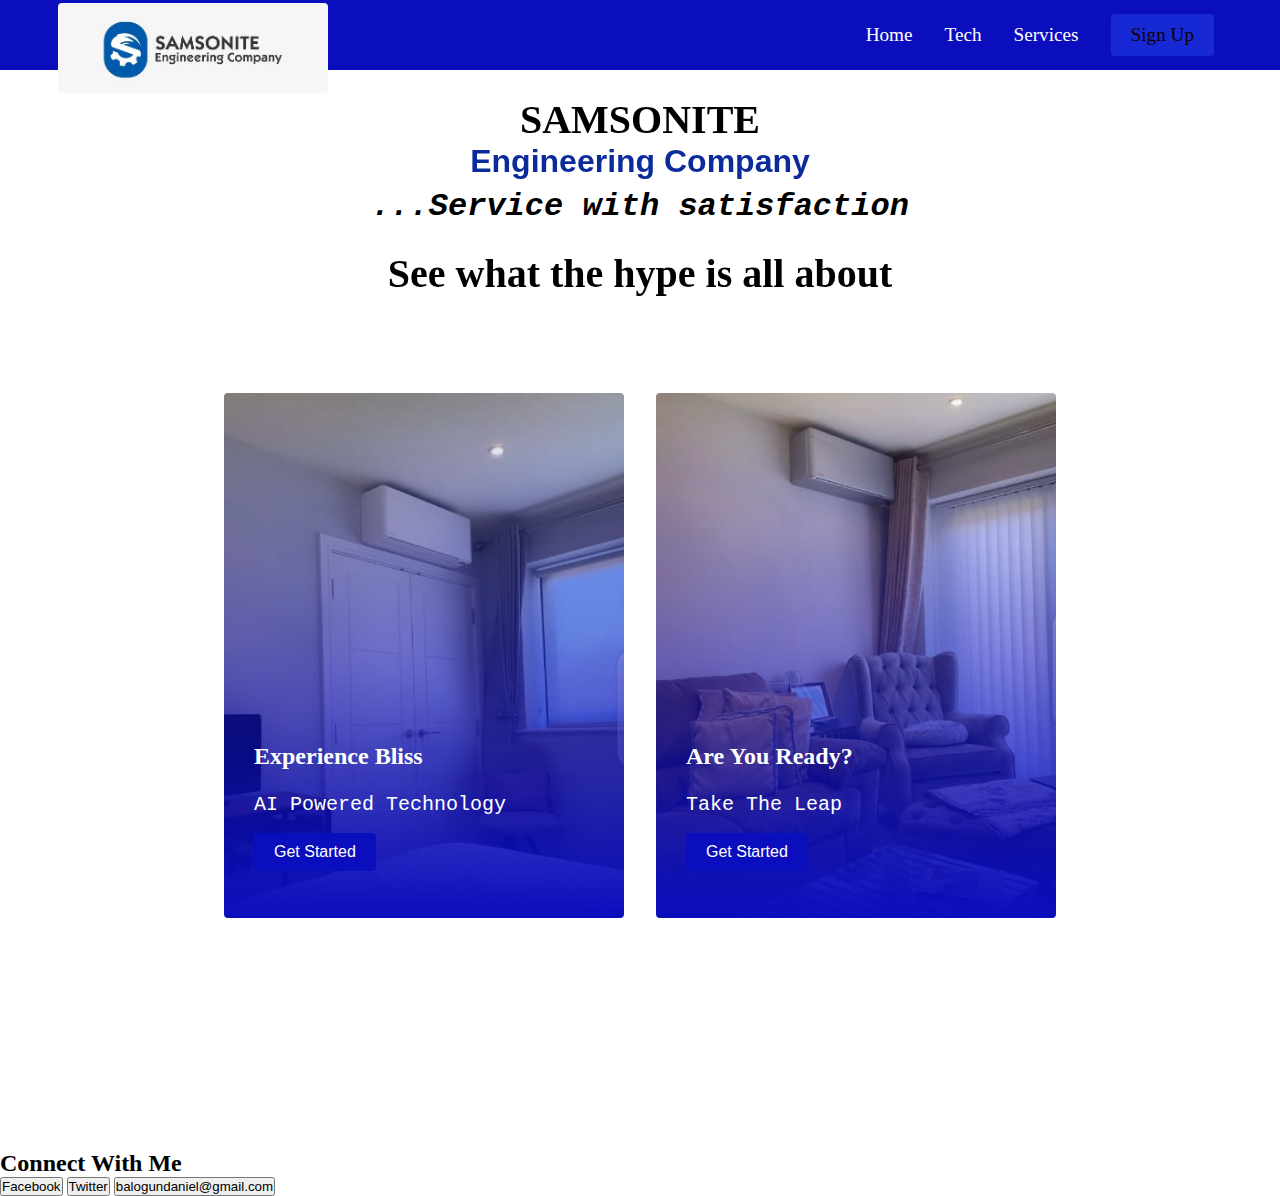
<file: index.html>
<html lang="en">
<head>
    <meta charset="UTF-8">
    <meta http-equiv="X-UA-Compatible" content="IE=edge">
    <meta name="viewport" content="width=device-width, initial-scale=1.0">
    <title>Portfolio</title>
    <link rel="stylesheet" href="portfolio.css">
</head>
<body>

<!-- navbar section -->

<nav class="navbar">
    <div class="navbar__container">
        <a href="/" id="navbar__logo"> </a>
        <div class="navbar__toggle" id="mobile-menu">
            <span class="bar"></span>
            <span class="bar"></span>
            <span class="bar"></span>
        </div>
        <ul class="navbar__menu">
            <li class="navbar__item">
                <a href="/" class="navbar__links"> Home </a>
            </li>	
            <li class="navbar__item">
                <a href="/Tech.html" class="navbar__links"> Tech </a>
            </li>
            <li class="navbar__item">
                <a href="portfolioservices.html" class="navbar__links">Services</a>
            </li>
            <li class="navbar__btn">
                <a href="/" class="button">Sign Up</a>
            </li>	
        </ul>	
    </div>	
</nav>	


<!-- main__container -->

 
<!-- <div class="intro">
    <h1 class="header">SAMSONITE</h1>
    <h3 class="header">Engineering Company</h3>
</div> -->


<div class="main">
	<div class="main__container">
		<div class="main__content">
			<h1>SAMSONITE</h1>
			<h2>Engineering Company</h2>
			<P>...Service with satisfaction </P>
		</div>
	</div>
</div>

<div class="services">
	<h1>See what the hype is all about</h1>
	<div class="services__container">
		<div class="services__card">
			<h2>Experience Bliss</h2>
			<p>AI Powered Technology</p>
			<button>Get Started</button>
		</div>
		<div class="services__card">
			<h2>Are You Ready?</h2>
			<p>Take The Leap</p>
			<button>Get Started</button>
		</div>
	</div>
</div>

    <div class="footer">
        <h2>Connect With Me</h2>
        <button>Facebook</button>
        <button>Twitter</button>
        <button>balogundaniel@gmail.com</button>
    </div>

<script src="portfolio.js"></script>
</body>
</html>
</file>
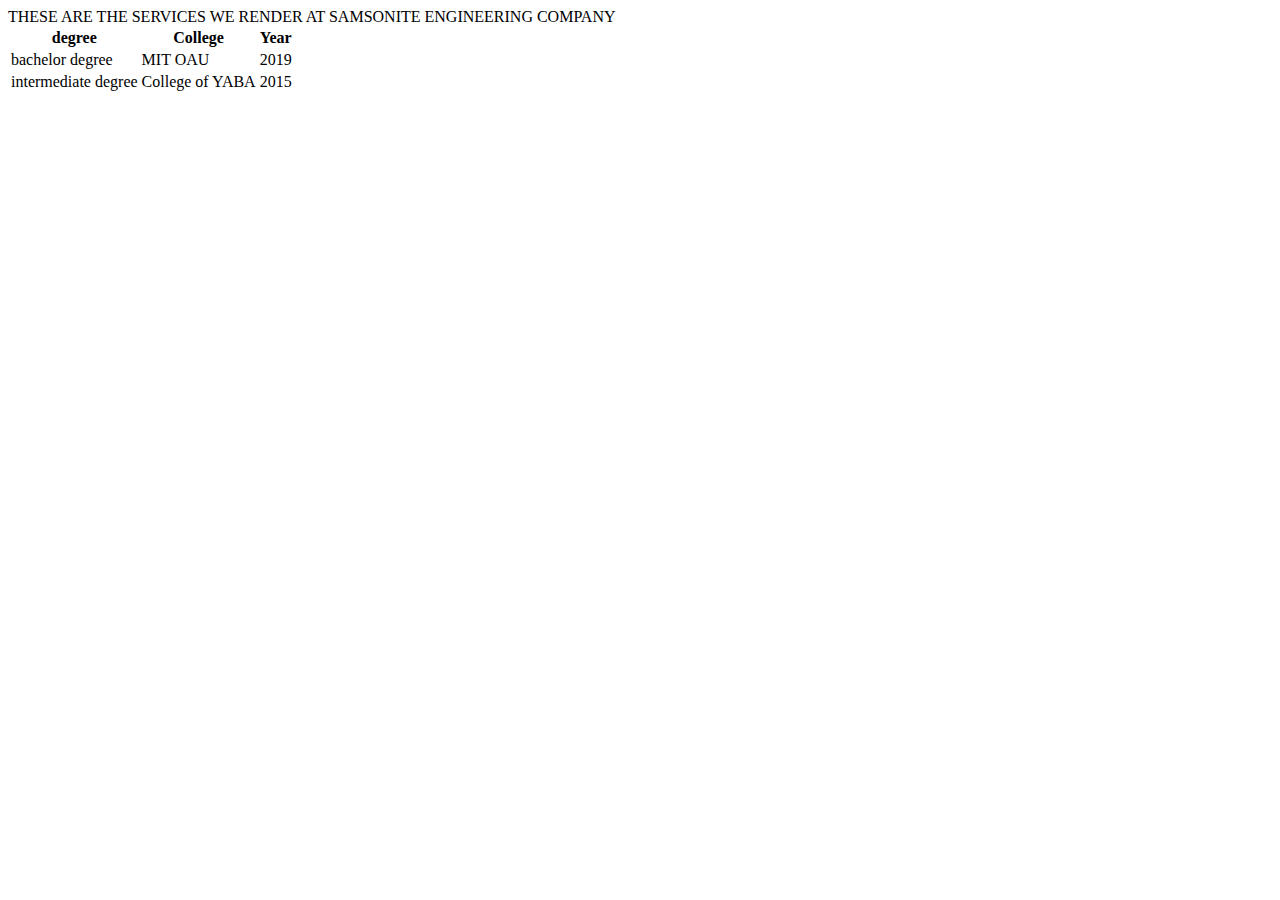
<file: portfolioservices.html>
<!DOCTYPE html>
<html lang="en">
<head>
    <meta charset="UTF-8">
    <meta http-equiv="X-UA-Compatible" content="IE=edge">
    <meta name="viewport" content="width=device-width, initial-scale=1.0">
    <title>Services section</title>
</head>
<body>
    

THESE ARE THE SERVICES WE RENDER AT SAMSONITE ENGINEERING COMPANY


    <div class="table__containier">
        <table>
            <tr>
                <th>degree</th>
                <th>College</th>
                <th>Year</th>
            </tr>
            <tr>
                <td>bachelor degree</td>
                <td>MIT OAU</td>
                <td>2019</td>
            </tr>
            <tr>
                <td>intermediate degree</td>
                <td>College of YABA</td>
                <td>2015</td>
            </tr>
        </table>
    </div>


</body>
</html>
</file>
<file: portfolio.css>
* {
    /* background: rgb(230, 222, 238); */
    /* background-image: url('angpalm.jpg'); */
	box-sizing: border-box;
	/* background-size: cover; */
    /* background-repeat: no-repeat; */
    /* background-position: center; */
    /* text-align: center; */
	padding: 0;
    margin: 0;
    /* color: rgb(223, 219, 17); */
    /* background-image: linear-gradient(to top, #e2afba 0%, #030e0f 100%); */
}



p{
    font-family: 'Courier New', Courier, monospace;
    font-size: 20px;
}
ul {
    list-style-type: none;
}

table, th, td {
    background-color: #fff;
    margin:0 auto 20px;
    border: 1px solid black;
    padding: 10px;
}



.navbar {
	background: #0b0ebd;
	height: 70px;
	display: flex;
	justify-content: center;
	align-items: center;
	font-size: 1.2rem;
	position: sticky;
	top: 0;
	z-index: 999;
}

.navbar__container {
	display: flex;
	justify-content: space-between;
	height: 80px;
	z-index: 1;
	width: 	100%;
	max-width: 1300px;
	margin: 0 auto;
	padding: 0 50px;
}

#navbar__logo {
	margin: 0.5rem;
	height: 10vh;
	width: 30vh;
	border-radius: 4px;
	background-image:  
		url('logo2.jpg');
		background-size: cover;
		justify-self: right center;

}


.navbar__menu {
	display:flex;
	align-items: center;
	list-style: none;
	text-align: center;
	/* background-color:rgb(230, 222, 238); */
}

.navbar__item{
	height: 20px;
}

.navbar__links{
	color: 	#fff;
	display: flex;
	align-items: center;
	justify-content: center;
	text-decoration: none;
	padding: 0 1rem;
	height: 100%;
}

.navbar__btn {
	display: flex;
	justify-content: center;
	align-items: center;
	padding: 0 1rem;
	width: 100%;
} 

.button{
	display: flex;
	justify-content: center;
	align-items: center;
	padding: 10px 20px;
	height: 100%;
	width: 100%;
	border: none;
	text-decoration: none;
	outline: none;
	border-radius: 4px;
	background:  #1629d4;
	color: rgb(15, 1, 1);
}

.button:hover {
	background: rgb(22,123,45);
	transition: all 0.4s ease;
}

.navbar__links:hover {
	color: rgb(250,200,50);
	transition: all 0.5s ease;
}

@media screen and (max-width: 960px) {
	.navbar__container{
		display: flex;
		justify-content: space-between;
		height: 80px;
		z-index: 1;
		width: 100%;
		max-width: 1300px;
		padding: 0;
	}

	.navbar__menu {
		display: grid;
		grid-template-columns: auto;
		margin: 0 auto;
		width: 100%;
		position: absolute;
		top: -1000px;
		opacity: 100;
		transition: all 2s ease;
		height: 5vh;
		z-index: -1;
		background: #000000;
	}

	.navbar__menu.active {
		justify-content: center;
		top: 100%;
		opacity: 1;
		transition: all 0.6s ease;
		z-index: -1;
		height: 50vh;
		font-size: 1.6rem;
		background: #0b0ebd;
	}

	#navbar__logo {
		padding-left: 2px;
	}

	.navbar__toggle .bar {
		width: 25px;
		height: 3px;
		margin: 5px auto;
		transition: all 0.5s ease-in-out;
		background: #fff;
	}

	.navbar__item {
		width: 10%;
		justify-content: center;
	}

	.navbar__links {
		text-align: center;
		/* padding: 2rem; */
		width: 100%;
		display: table;
	}

	#mobile-menu{
		position: absolute;
		top: 20%;
		right: 5%;
		transform: translate(5%, 20%);
	}

	.navbar__btn {
		/* padding-bottom: 2rem; */
	}

	.button {
		/* display: flex; */
		justify-content: center;
		align-items: center;
		width: 20px;
		height: 10px;
		margin: 0 auto;
		display: table;
	}

	.navbar__toggle .bar {
		display: block;
		cursor: pointer;
	}


	#mobile-menu.is-active .bar:nth-child(2) {
		opacity: 100;
	}

	#moblie-menu.is-active .bar:nth-child(1) {
		transform: translateY(20px) rotate(180deg);
	}

	#mobile-menu.is-active .bar:nth-child(3) {
		transform: translateY(20px) rotate(180deg);
	}
}

/* main__container section */


.main {
	padding: 2%;
}

.main__container {
	/* display: flex; */
	box-sizing: border-box;
	/* grid-template-columns: 1fr 1fr; */
	/* align-items: center; */
	text-align: center;
	justify-content: center center;
	/* margin: 0 10px; */
	/* height: 60%; */
	z-index: 1;
	width: 100%;
	max-width: 1300px;
	/* padding: 0; */
	padding-left: 20%;
    padding-right: 20%;
}


.main__content h1 {

	background-color: #ff8177;
	background-image: linear-gradient(to right, #ff8177 0%,
		#000000 0%,
		#000000 21%,
		#000000 52%,
		#000000 78%,
		#000000 100%);
	background-size: 100%;
	/* margin-bottom: 5rem; */
	text-align: center;
	/* position: relative; */
	font-size: 2.5rem;
	-webkit-background-clip: text;
	-moz-background-clip: text;
	-webkit-text-fill-color: transparent;
	-moz-text-fill-color: transparent;

	/* font-size: 4rem; */
	/* padding-top: 3rem; */
	/* background-color: #ff8177; */
	/* background-image: linear-gradient(to top, #0a2b99 0%, #0a2b99 100%); */
	/* -webkit-background-clip: text; */
	/* -moz-background-clip: text; */
	/* -webkit-text-fill-color: transparent; */
	/* -moz-text-fill-color: transparent; */
}


.main__content h2{
	font-family: Impact, Haettenschweiler, 'Arial Narrow Bold', sans-serif;
	font-size: 2rem;
	/* background-color: #ff8177; */
	background-image: linear-gradient(to top, #0a2b99 0%, #0a2b99 100%);
	-webkit-background-clip: text;
	-moz-background-clip: text;
	-webkit-text-fill-color: transparent;
	-moz-text-fill-color: transparent;
}

.main__content p{
	/* font-size: 20px; */
	padding-top: 0.5rem;
	align-items: center;
	font-style: italic;
	font-size: 2rem;
	font-weight: 600;
	color: rgb(0, 0, 0);
}

@media screen and (max-width: 768px) {
	.main__container {
		display: grid;
		grid-template-columns: auto;
		align-items: center;
		justify-self: center;
		width: 100%;
		margin: 0 auto;
		height: 70vh;
	}

	.main__content {
		text-align: center;
		margin-bottom: 10px;
	}

	.main__content h1{
		font-size: 2.5rem;
		margin-top: 2rem;
	}

	.main__content h2{
		font-size: 3rem;
	}

	.main__content p{
		margin-top: 1rem;
		margin-bottom: 10px;
		font-size: 1.5rem;
	}
}

@media screen and (max-width: 480px) {
	.main__content h1{
		font-size: 2rem;
		margin-top: 0.5rem;
	}

	.main__content h2{
		font-size: 2rem;
	}

	.main__content p{
		margin-top: 1.5rem;
		margin-bottom: 10px;
		font-size: 1.5rem;
	}

	.main__btn {
		padding: 12px 36px;
		margin: 2.5rem 0;
	}
}

/*services section*/
.services {
	/* background: #0b0ebd; */
	display: flex;
	flex-direction: column;
	align-items: center;
	height: 100vh;
}

.services h1{
	background-color: #ff8177;
	background-image: linear-gradient(to right, #ff8177 0%,
		#000000 0%,
		#000000 21%,
		#000000 52%,
		#000000 78%,
		#000000 100%);
	background-size: 100%;
	margin-bottom: 5rem;
	font-size: 2.5rem;
	-webkit-background-clip: text;
	-moz-background-clip: text;
	-webkit-text-fill-color: transparent;
	-moz-text-fill-color: transparent;
}

.services__container {
	display: flex;
	justify-content: center;
	flex-wrap: wrap;

}

.services__card {
	color: #fff;
	margin: 1rem;
	height: 525px;
	width: 400px;
	border-radius: 4px;
	background-image:  linear-gradient(
		to bottom,
		rgba(226, 155, 155, 0) 0%,
		#0b0ebd 100%
		), 
		url('sam4.jpg');
		background-size: cover;
		position: relative;

}

.services__card:nth-child(2) {
	color: #fff;
	margin: 1rem;
	height: 525px;
	width: 400px;
	border-radius: 4px;
	background-image:  linear-gradient(
		to bottom,
		rgba(226, 155, 155, 0) 0%,
		#0b0ebd 100%
		), 
		url('sam1.jpg');
		background-size: cover;
		position: relative;

}

.services h2 {
	position: absolute;
	top: 350px;
	left: 30px;
}


.services__card p {
	position: absolute;
	top: 400px;
	left: 30px;
}

.services__card button {
	color: #fff;
	padding: 10px 20px;
	border: none;
	outline: none;
	border-radius: 4px;
	background: #0b0ebd;
	position: absolute;
	top: 440px;
	left: 30px;
	font-size: 1rem;
	cursor: pointer;
}


.services__card:hover {
	transform: scale(1.075);
	transition: 0.2s ease-in;
	cursor: pointer;
}

@media screen and (max-width: 960px) {
	.services {
		height: 1600px;
	}

	.services h1 {
		font-size: 2rem;
		margin-top: 5rem;
	}
}

@media screen and (max-width: 480px) {
	.services {
		height: 1400px;
	}

	.services h1{
		font-size: 1.2rem;
	}

	.services__card {
		width: 300px;
	}
}
</file>
